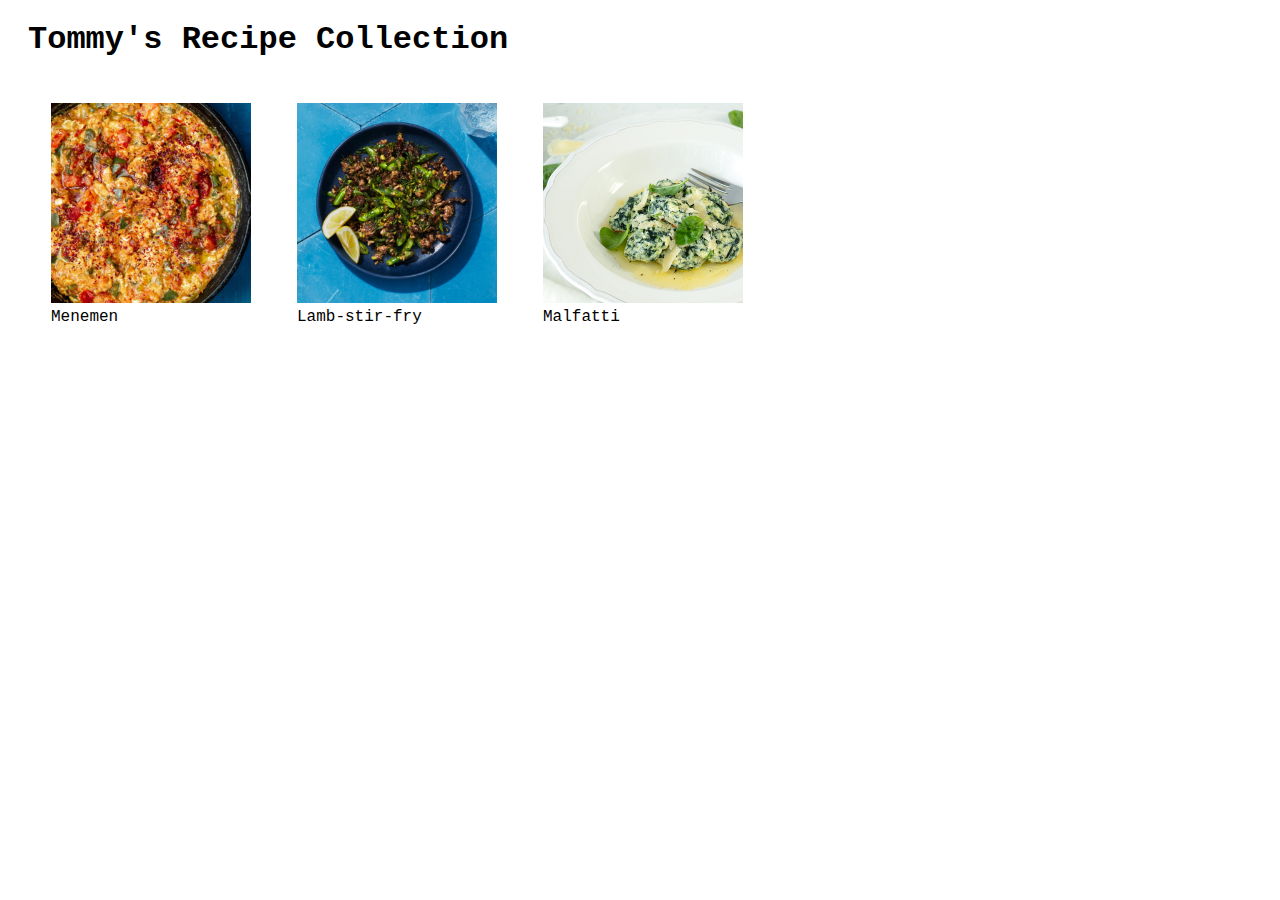
<file: index.html>
<!DOCTYPE html>
<html lang="en">
<head>
    <meta charset="UTF-8">
    <meta name="viewport" content="width=>, initial-scale=1.0">
    <title>Tommy's Recipe Collection | TRC</title>
    <link rel="stylesheet" href="styles.css"/> 
</head>
<body>
    <h1>Tommy's Recipe Collection</h1>
    <ul class="main-recipes">
        <li>
            <a href="recipes/menemen.html">
                <figure>
                    <img src="images/Menemen.jpg" height="200"/>
                    <figcaption>
                        Menemen
                    </figcaption>
                </figure>
            </a>
        </li>
        <li>
            <a href="recipes/lamb-stir-fry.html">
                <figure>
                    <img src="images/Lamb-stir-fry.webp" height="200"/>
                    <figcaption>
                        Lamb-stir-fry
                    </figcaption>
                </figure>
            </a>
        </li>
        <li>
            <a href="recipes/malfatti.html">
                <figure>
                    <img src="images/Malfatti.jpg" height="200"/>
                    <figcaption>
                        Malfatti
                    </figcaption>
                </figure>
            </a>
        </li>
    </ul>
</body>
</html>
</file>
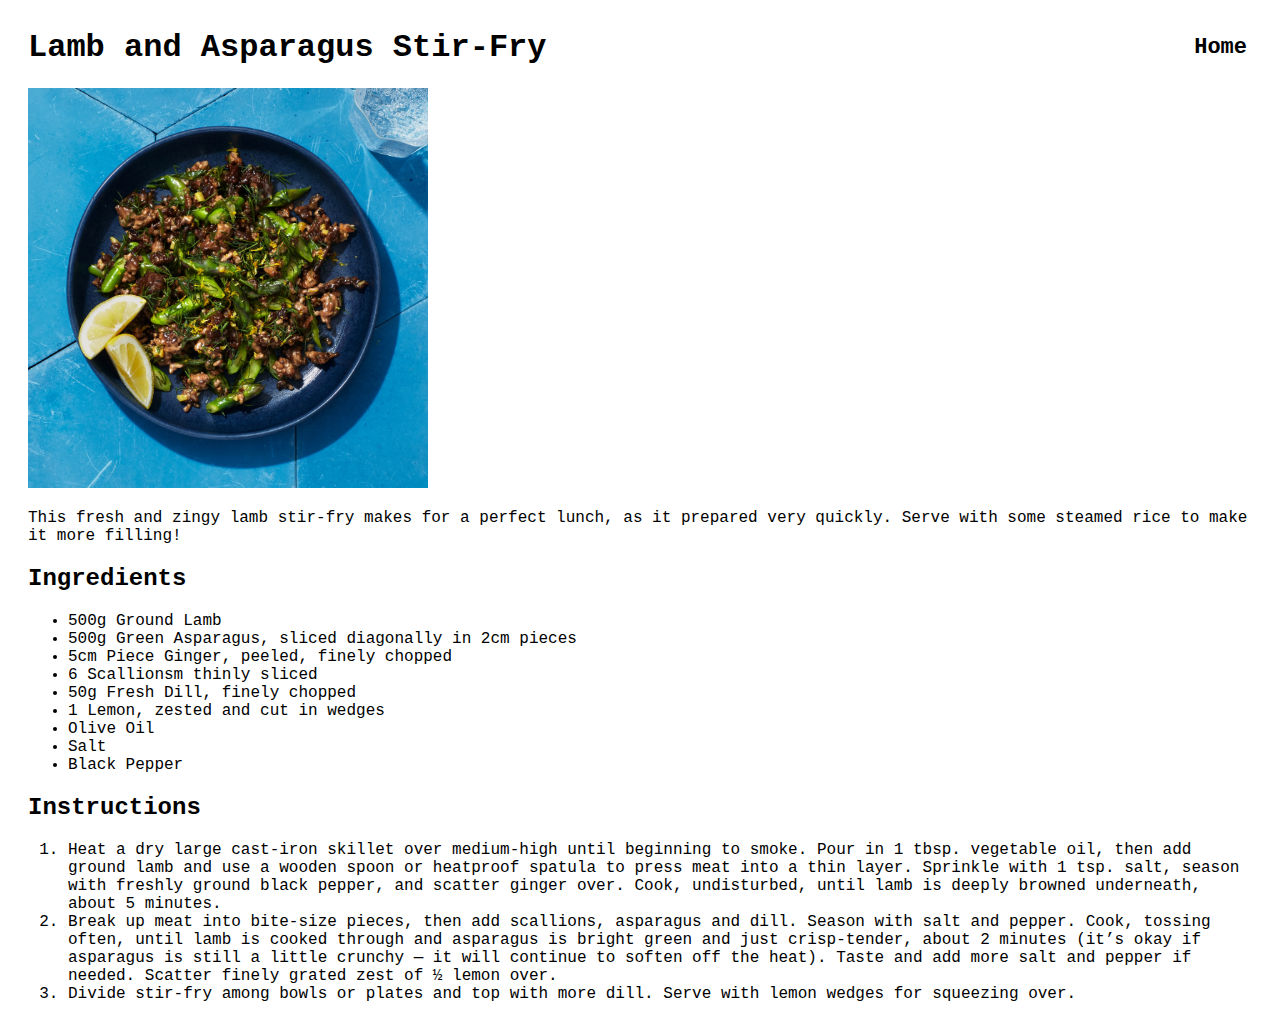
<file: recipes/lamb-stir-fry.html>
<!DOCTYPE html>
<html lang="en">
<head>
    <meta charset="UTF-8">
    <meta name="viewport" content="width=device-width, initial-scale=1.0">
    <title>Lamb and Asparagus Stir-Fry | TRC</title>
    <link rel="stylesheet" href="../styles.css"/>
</head>
<body>
    <nav>
        <h1>Lamb and Asparagus Stir-Fry</h1>
        <a href="../index.html">Home</a>
    </nav>
    <div>
        <img src="../images/Lamb-stir-fry.webp" height="400"/>
        <p>This fresh and zingy lamb stir-fry makes for a perfect lunch, as it prepared very quickly. Serve with some steamed rice to make it more filling!</p>
    </div>
    <div>
        <h2>Ingredients</h2>
        <ul>
            <li>500g Ground Lamb</li>
            <li>500g Green Asparagus, sliced diagonally in 2cm pieces</li>
            <li>5cm Piece Ginger, peeled, finely chopped</li>
            <li>6 Scallionsm thinly sliced</li>
            <li>50g Fresh Dill, finely chopped</li>
            <li>1 Lemon, zested and cut in wedges</li>
            <li>Olive Oil</li>
            <li>Salt</li>
            <li>Black Pepper</li>
        </ul>
    </div>
    <div>
        <h2>Instructions</h2>
        <ol>
            <li>
                Heat a dry large cast-iron skillet over medium-high until beginning to smoke. Pour in 1 tbsp. vegetable oil, then add ground lamb and use a wooden spoon or heatproof spatula to press meat into a thin layer. Sprinkle with 1 tsp. salt, season with freshly ground black pepper, and scatter ginger over. Cook, undisturbed, until lamb is deeply browned underneath, about 5 minutes.
            </li>
            <li>
                Break up meat into bite-size pieces, then add scallions, asparagus and dill. Season with salt and pepper. Cook, tossing often, until lamb is cooked through and asparagus is bright green and just crisp-tender, about 2 minutes (it’s okay if asparagus is still a little crunchy — it will continue to soften off the heat). Taste and add more salt and pepper if needed. Scatter finely grated zest of ½ lemon over.
            </li>
            <li>
                Divide stir-fry among bowls or plates and top with more dill. Serve with lemon wedges for squeezing over.
            </li>
        </ol>
    </div>
</body>
</html>
</file>
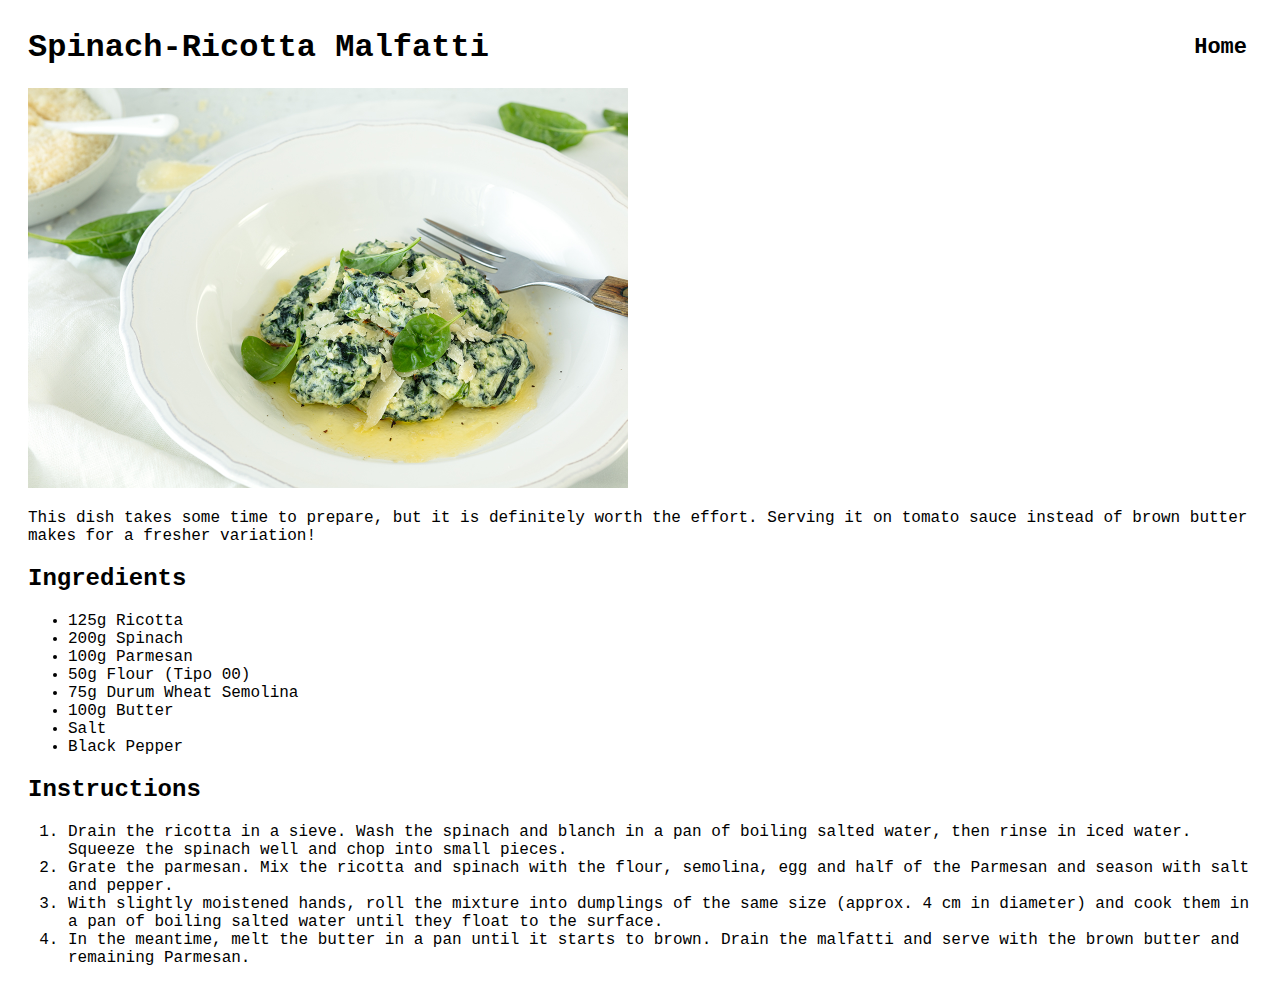
<file: recipes/malfatti.html>
<!DOCTYPE html>
<html lang="en">
<head>
    <meta charset="UTF-8">
    <meta name="viewport" content="width=device-width, initial-scale=1.0">
    <title>Malfatti | TRC</title>
    <link rel="stylesheet" href="../styles.css"/>
</head>
<body>
    <nav>
        <h1>Spinach-Ricotta Malfatti</h1>
        <a href="../index.html">Home</a>
    </nav>
    <div>
        <img src="../images/Malfatti.jpg" height="400" />
        <p>This dish takes some time to prepare, but it is definitely worth the effort. Serving it on tomato sauce instead of brown butter makes for a fresher variation!</p>
    </div>
    <div>
        <h2>Ingredients</h2>
        <ul>
            <li>125g Ricotta</li>
            <li>200g Spinach</li>
            <li>100g Parmesan</li>
            <li>50g Flour (Tipo 00)</li>
            <li>75g Durum Wheat Semolina</li>
            <li>100g Butter</li>
            <li>Salt</li>
            <li>Black Pepper</li>
        </ul>
    </div>
    <div>
        <h2>Instructions</h2>
        <ol>
            <li>
                Drain the ricotta in a sieve. Wash the spinach and blanch in a pan of boiling salted water, then rinse in iced water. Squeeze the spinach well and chop into small pieces.
            </li>
            <li>
                Grate the parmesan. Mix the ricotta and spinach with the flour, semolina, egg and half of the Parmesan and season with salt and pepper.
            </li>
            <li>
                With slightly moistened hands, roll the mixture into dumplings of the same size (approx. 4 cm in diameter) and cook them in a pan of boiling salted water until they float to the surface.
            </li>
            <li>
                In the meantime, melt the butter in a pan until it starts to brown. Drain the malfatti and serve with the brown butter and remaining Parmesan.
            </li>
        </ol>
    </div>
</body>
</html>
</file>
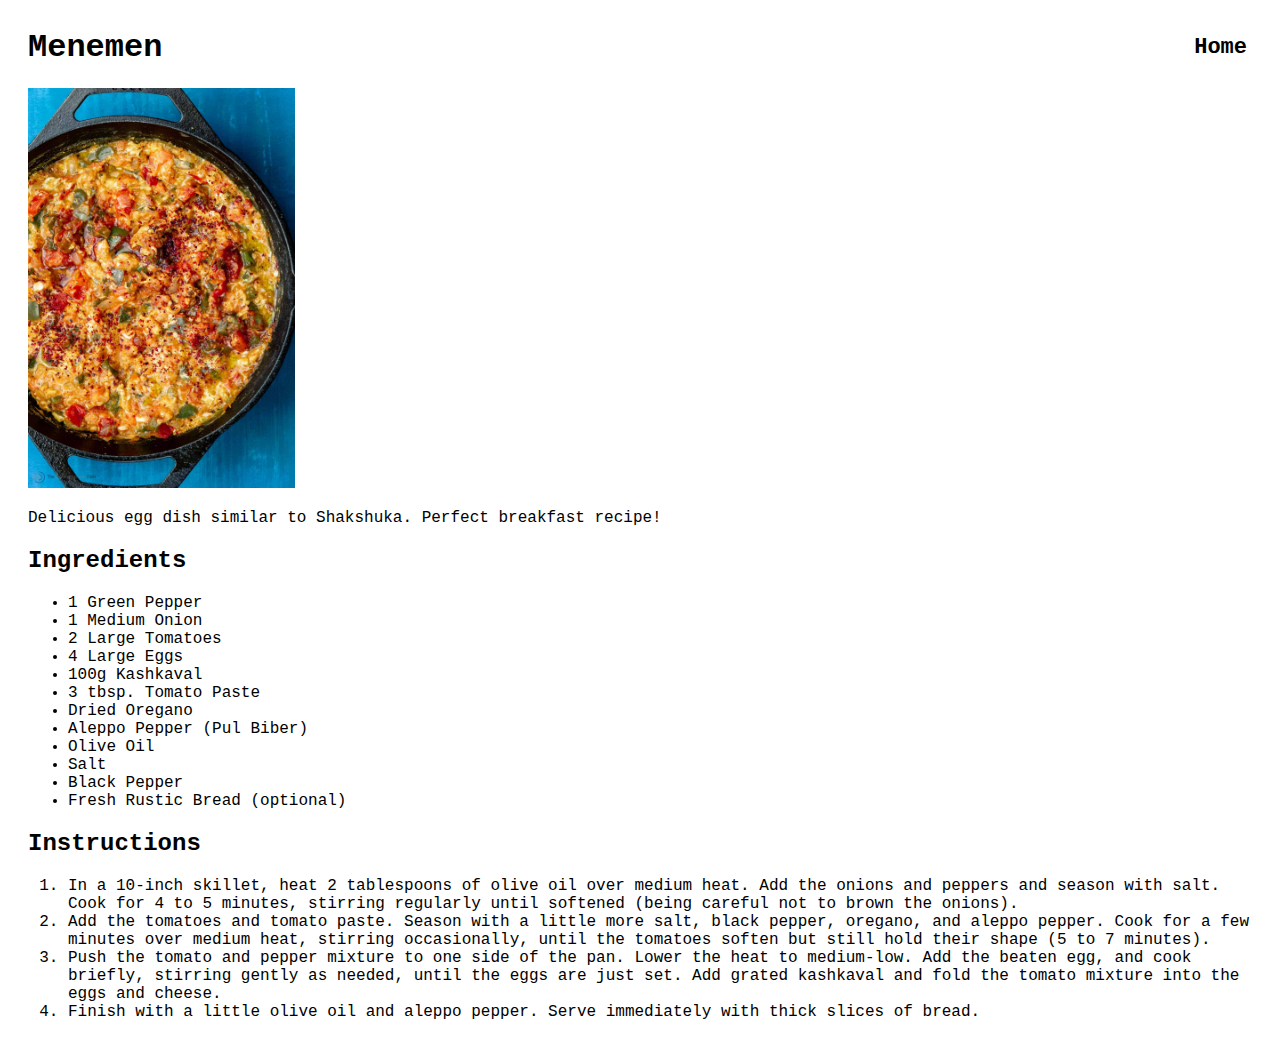
<file: recipes/menemen.html>
<!DOCTYPE html>
<html lang="en">
<head>
    <meta charset="UTF-8">
    <meta name="viewport" content="width=device-width, initial-scale=1.0">
    <title>Menemen | TRC</title>
    <link rel="stylesheet" href="../styles.css"/>
</head>
<body>
    <nav>
        <h1>Menemen</h1>
        <a href="../index.html">Home</a>
    </nav>
    <div>
        <img src="../images/Menemen.jpg" height="400"/>
        <p>Delicious egg dish similar to Shakshuka. Perfect breakfast recipe!</p>
    </div>
    <div>
        <h2>Ingredients</h2>
        <ul>
            <li>1 Green Pepper</li>
            <li>1 Medium Onion</li>
            <li>2 Large Tomatoes</li>
            <li>4 Large Eggs</li>
            <li>100g Kashkaval</li>
            <li>3 tbsp. Tomato Paste</li>
            <li>Dried Oregano</li>
            <li>Aleppo Pepper (Pul Biber)</li>
            <li>Olive Oil</li>
            <li>Salt</li>
            <li>Black Pepper</li>
            <li>Fresh Rustic Bread (optional)</li>
        </ul>
    </div>
    <div>
        <h2>Instructions</h2>
        <ol>
            <li>
                In a 10-inch skillet, heat 2 tablespoons of olive oil over medium heat. Add the onions and peppers and season with salt. Cook for 4 to 5 minutes, stirring regularly until softened (being careful not to brown the onions).
            </li>
            <li>
                Add the tomatoes and tomato paste. Season with a little more salt, black pepper, oregano, and aleppo pepper. Cook for a few minutes over medium heat, stirring occasionally, until the tomatoes soften but still hold their shape (5 to 7 minutes).
            </li>
            <li>
                Push the tomato and pepper mixture to one side of the pan. Lower the heat to medium-low. Add the beaten egg, and cook briefly, stirring gently as needed, until the eggs are just set. Add grated kashkaval and fold the tomato mixture into the eggs and cheese.
            </li>
            <li>
                Finish with a little olive oil and aleppo pepper. Serve immediately with thick slices of bread.
            </li>
        </ol>
    </diV>
</body>
</html>
</file>
<file: styles.css>
* {
    font-family: "Courier New", monospace;
}

body {
    padding: 0 20px;
}

h1 {
    font-weight: bold;
}

nav {
    display: flex;
    align-items: center;
    justify-content: space-between;
}

nav a {
    padding: 5px;
    background: white;
    font-weight: bold;
    font-size: 22px;
}

nav a:hover {
    filter: invert(1);
}

.main-recipes {
    list-style: none;
    display: flex;
    padding: 0;
}

.main-recipes li {
    display: flex;
    justify-content: center;
    align-items: center;
    margin: 0;
    padding: 23px 23px 0 ;
}

.main-recipes a {
    display: flex;
    justify-content: center;
    align-items: center;
}

.main-recipes figure {
    margin: 0;
    padding: 0;
}

.main-recipes img {
    width: 200px;
    height: 200px;
    object-fit: cover;
}

li:hover {
    filter: invert(1);
    background-color: white;
}

a:link, a:visited, a:hover {
    color: black;
    text-decoration: none;
}

a:link, a:visited {
    text-decoration: none;
}
</file>
